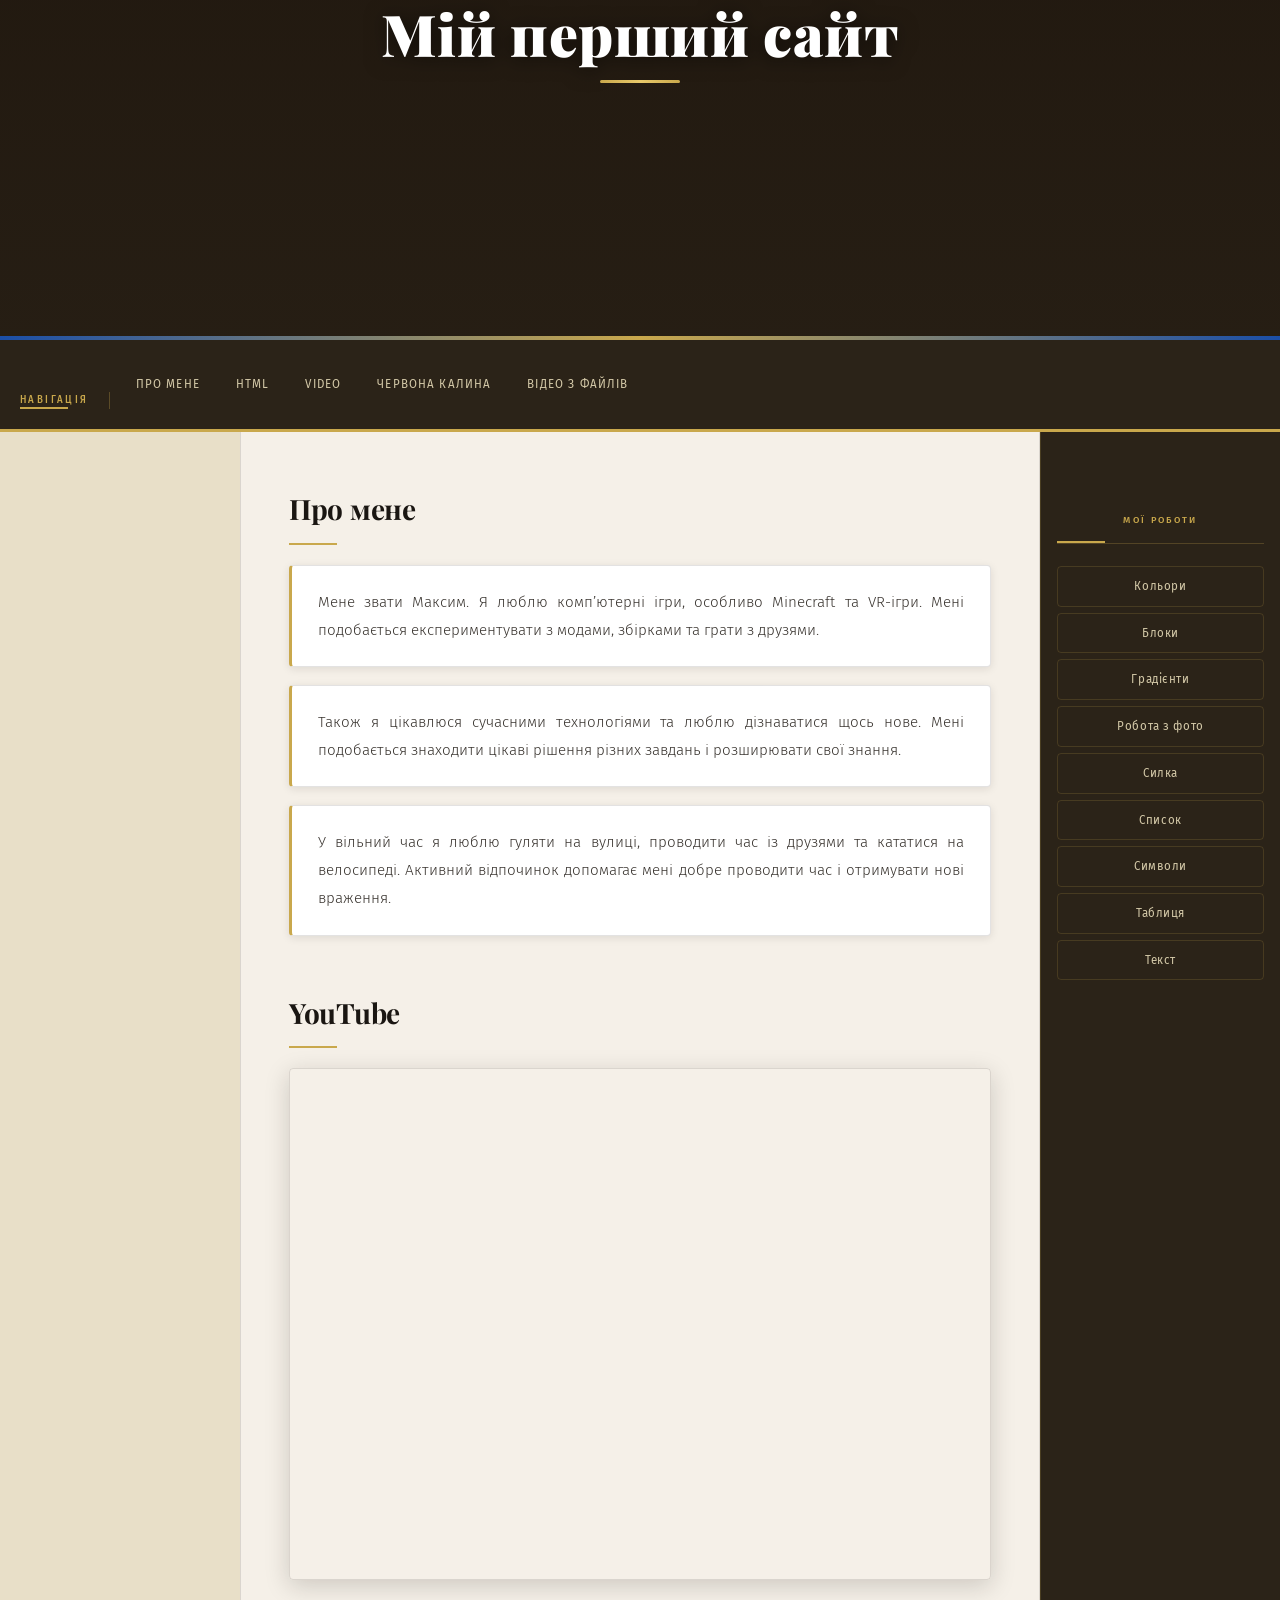
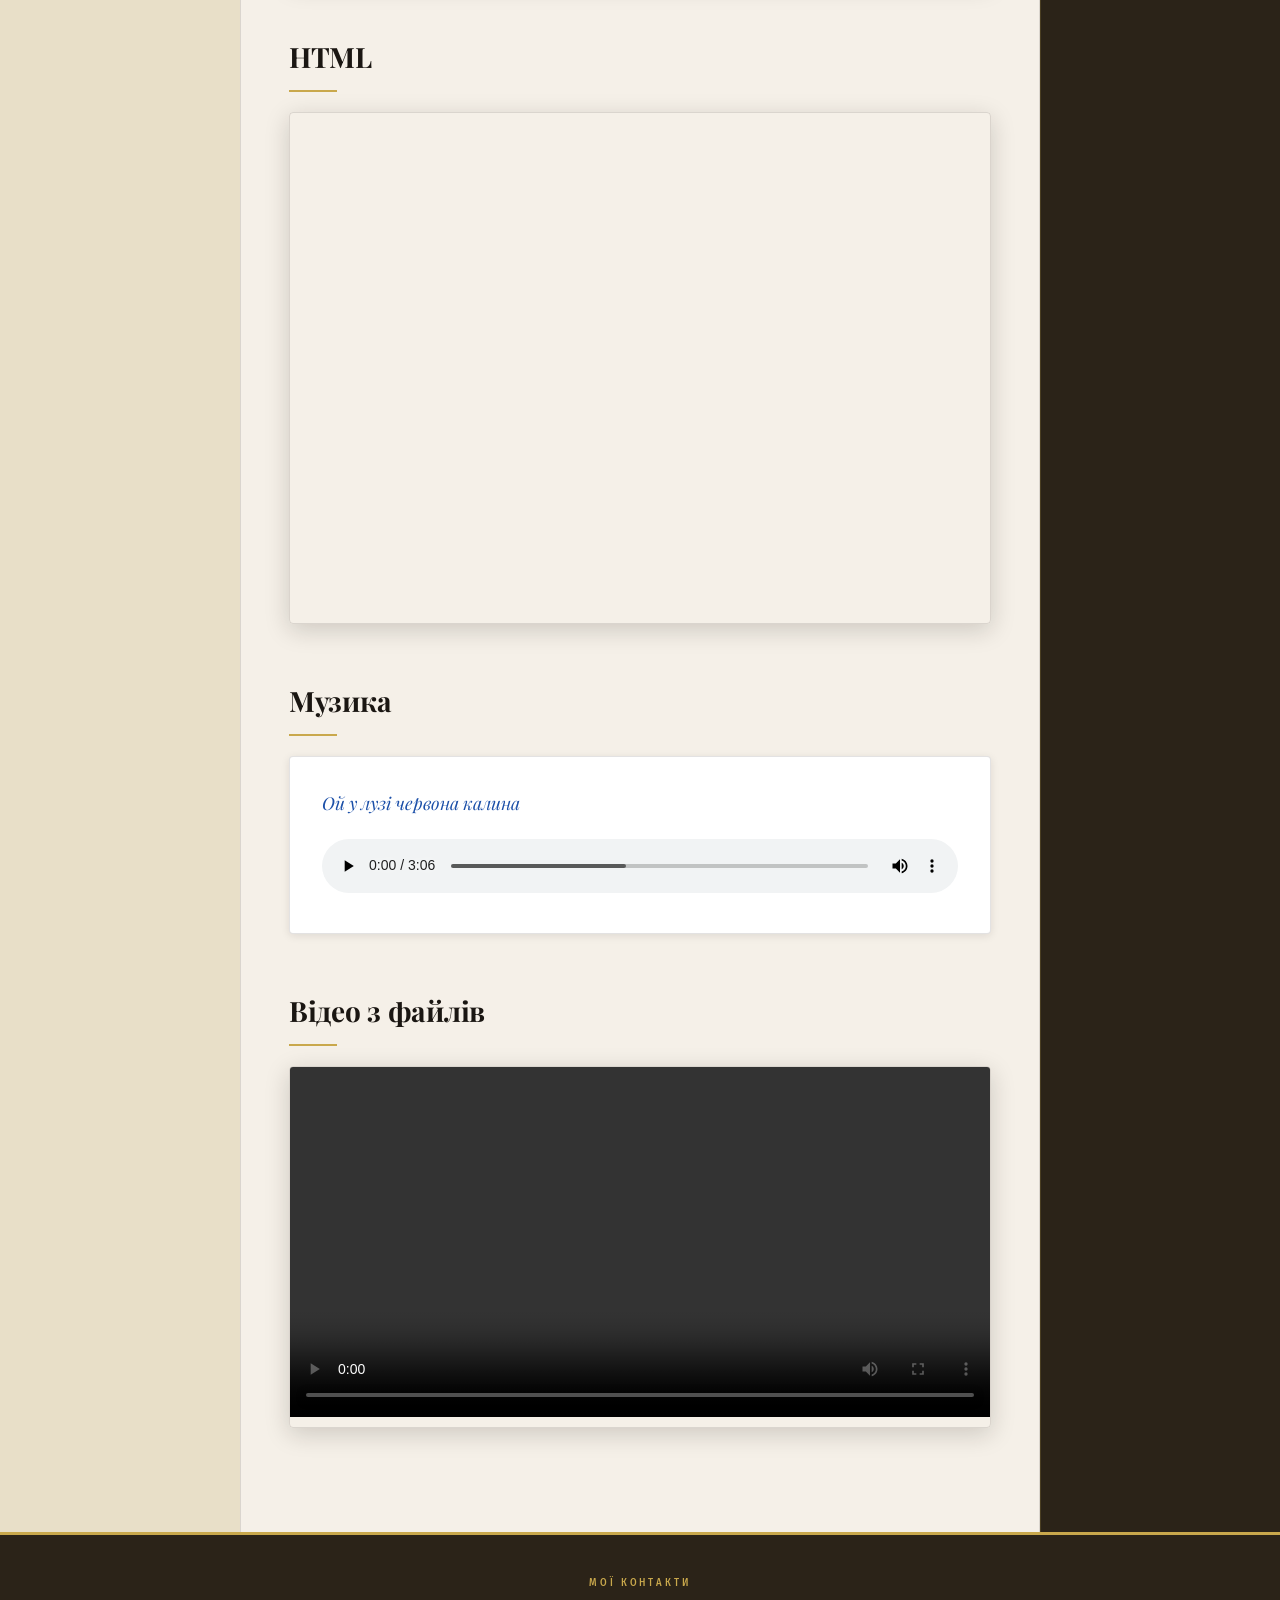
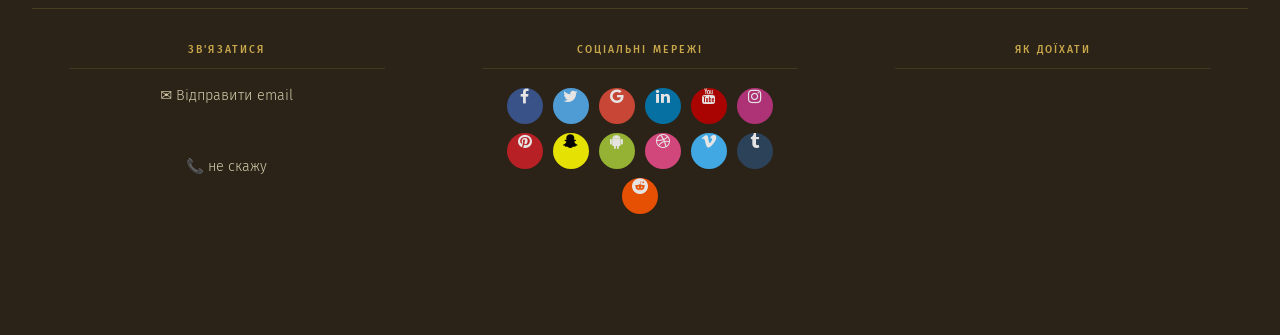
<file: index.html>
<!DOCTYPE html>
<html lang="uk">
<head>
    <meta charset="UTF-8">
    <meta name="viewport" content="width=device-width, initial-scale=1.0">
    <title>Мій сайт</title>
    <link rel="stylesheet" href="css/site.css">
    <link rel="shortcut icon" href="images/jellyfish.svg">
    <link rel="stylesheet" href="https://cdnjs.cloudflare.com/ajax/libs/font-awesome/4.7.0/css/font-awesome.min.css">

</head>
<body>

    <!-- ── HEADER ────────────────────────────────────── -->
    <header>
        <div class="bgvideo">
            <video src="video/213617_tiny.mp4" type="video/mp4" autoplay muted loop></video>
        </div>
        <h1>Мій перший сайт</h1>
    </header>

    <!-- ── TOP NAV ───────────────────────────────────── -->
    <nav>
        <h2>Навігація</h2>
        <a href="#pro-mene"   class="myButton">Про мене</a>
        <a href="#Html"       class="myButton">HTML</a>
        <a href="#Video"      class="myButton">Video</a>
        <a href="#Audio"      class="myButton">Червона Калина</a>
        <a href="#Video2"     class="myButton">Відео з файлів</a>
    </nav>

    <!-- ── MAIN ──────────────────────────────────────── -->
    <main>

        <h2 id="pro-mene">Про мене</h2>
        <section>
            <article>Мене звати Максим. Я люблю комп’ютерні ігри, особливо Minecraft та VR-ігри. Мені подобається експериментувати з модами, збірками та грати з друзями.</article>
            <article>Також я цікавлюся сучасними технологіями та люблю дізнаватися щось нове. Мені подобається знаходити цікаві рішення різних завдань і розширювати свої знання.</article>
            <article>У вільний час я люблю гуляти на вулиці, проводити час із друзями та кататися на велосипеді. Активний відпочинок допомагає мені добре проводити час і отримувати нові враження.</article>
        </section>

        <h2>YouTube</h2>
        <section id="Video">
            <iframe width="100%" height="500" src="https://www.youtube.com/embed/1VCQDoYop64"
                title="Державний Гімн України — Rock version by Nicky Rubchenko"
                frameborder="0"
                allow="accelerometer; autoplay; clipboard-write; encrypted-media; gyroscope; picture-in-picture; web-share"
                referrerpolicy="strict-origin-when-cross-origin"
                allowfullscreen></iframe>
        </section>

        <h2>HTML</h2>
        <section id="Html">
            <iframe width="100%" height="500" src="https://uk.wikipedia.org/wiki/HTML" frameborder="0"></iframe>
        </section>

        <h2>Музика</h2>
        <section id="Audio">
            <h3>Ой у лузі червона калина</h3>
            <audio controls src="audio/bumboks-oy-u-luzi-chervona-kalina-(meloua.com).mp3"></audio>
        </section>

        <h2>Відео з файлів</h2>
        <section id="Video2">
            <video controls width="100%" src="video/201423-915387343_tiny.mp4" type="video/mp4"></video>
        </section>

    </main>

    <!-- ── SIDE NAV ───────────────────────────────────── -->
    <nav>
        <aside><h2>Мої роботи</h2></aside>
        <a href="base.html"     class="myButton" target="_blank">Кольори</a>
        <a href="blocks.html"   class="myButton" target="_blank">Блоки</a>
        <a href="gradient.html" class="myButton" target="_blank">Градієнти</a>
        <a href="image.html"    class="myButton" target="_blank">Робота з фото</a>
        <a href="links.html"    class="myButton" target="_blank">Силка</a>
        <a href="list.html"     class="myButton" target="_blank">Список</a>
        <a href="symbols.html"  class="myButton" target="_blank">Символи</a>
        <a href="table.html"    class="myButton" target="_blank">Таблиця</a>
        <a href="text.html"     class="myButton" target="_blank">Текст</a>
    </nav>

    <!-- ── FOOTER ────────────────────────────────────── -->
    <footer>
        <h2 id="mycontacts">Мої контакти</h2>

        <div class="mc">
            <h3>Зв'язатися</h3>
            <a href="mlisenko399@gmail.com" class="mc2">✉ Відправити email</a><br>
            <a href="tel:+380666897664" class="mc2">📞 не скажу</a>
        </div>

        <div class="mc">
            <h3>Соціальні мережі</h3>
            <a href="#" class="fa fa-facebook"></a>
            <a href="#" class="fa fa-twitter"></a>
            <a href="#" class="fa fa-google"></a>
            <a href="#" class="fa fa-linkedin"></a>
            <a href="https://www.youtube.com/@MrBeast" class="fa fa-youtube" target="_blank"></a>
            <a href="https://www.instagram.com/mrbeast/" class="fa fa-instagram" target="_blank"></a>
            <a href="#" class="fa fa-pinterest"></a>
            <a href="#" class="fa fa-snapchat-ghost"></a>
            <a href="#" class="fa fa-android"></a>
            <a href="#" class="fa fa-dribbble"></a>
            <a href="#" class="fa fa-vimeo"></a>
            <a href="#" class="fa fa-tumblr"></a>
            <a href="#" class="fa fa-reddit"></a>
        </div>

        <div class="mc">
            <h3>Як доїхати</h3>
            <iframe
                src="https://www.google.com/maps/embed?pb=!1m18!1m12!1m3!1d2540.315766307274!2d30.367082675042106!3d50.45384438712134!2m3!1f0!2f0!3f0!3m2!1i1024!2i768!4f13.1!3m3!1m2!1s0x40d4cc8fa24d09c3%3A0xf9ed233d151e7c38!2z0JLRltC00LrRgNC40YLQuNC5INC80ZbQttC90LDRgNC-0LTQvdC40Lkg0YPQvdGW0LLQtdGA0YHQuNGC0LXRgiDRgNC-0LfQstC40YLQutGDINC70Y7QtNC40L3QuCAi0KPQutGA0LDRl9C90LAi!5e0!3m2!1suk!2sua!4v1777795078692!5m2!1suk!2sua"
                width="100%" height="220" style="border:0; border-radius:8px; display:block;"
                allowfullscreen loading="lazy" referrerpolicy="no-referrer-when-downgrade"></iframe>
        </div>
    </footer>

</body>
</html>
</file>
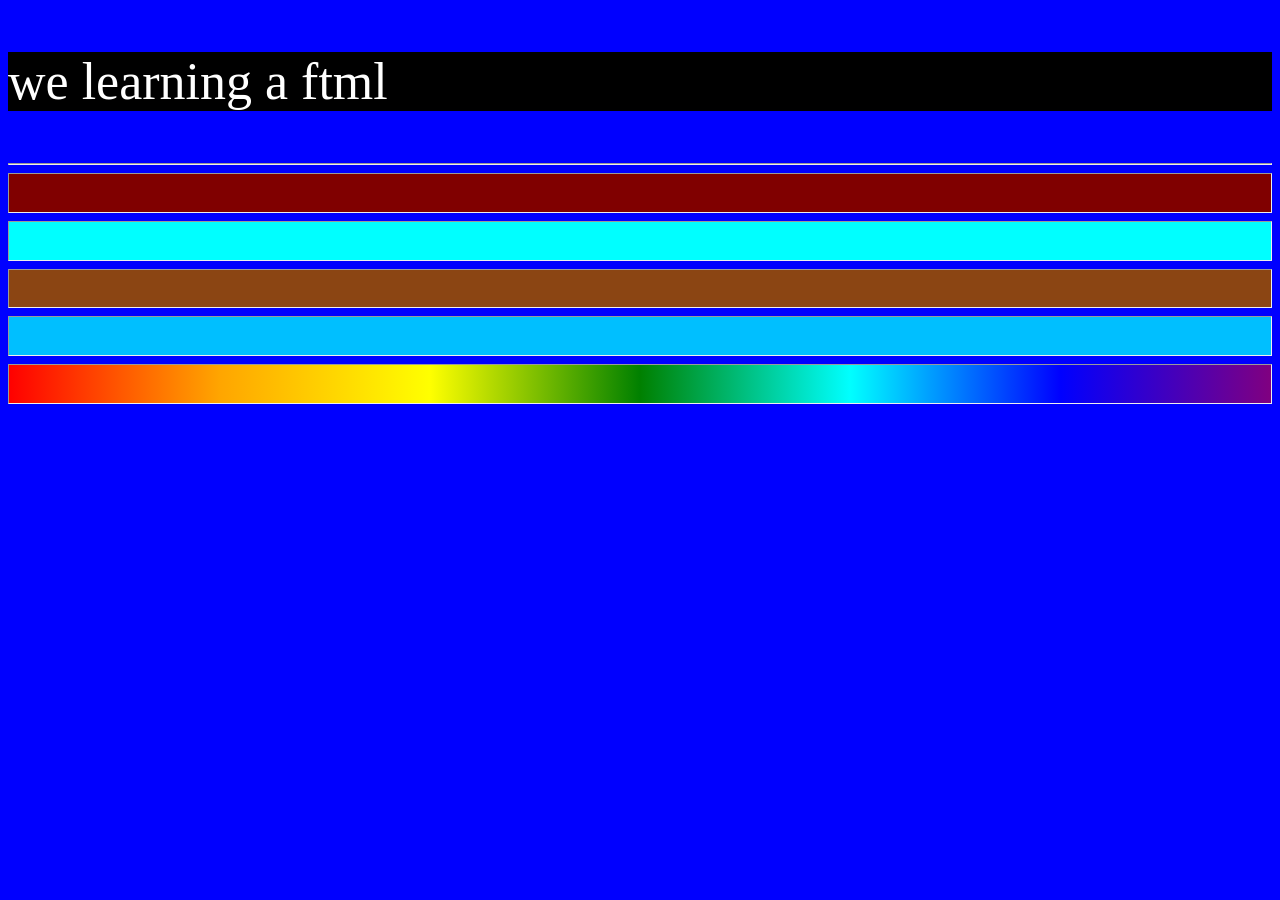
<file: base.html>
<!DOCTYPE html>
<html lang="uk">
<head>
    <meta charset="UTF-8">
    <meta name="viewport" content="width=device-width, initial-scale=1.0">
    <title>first</title>
</head>
<body style="background-color: blue;">
    <p style="background-color: black; color:white; font-size: 52px;">we learning a ftml</p>
    <hr />
    <hr style="background-color: Maroon; height: 1cm;">
    <hr style="background-color: #00FFFF; height: 1cm;">
    <hr style="background-color: #8B4513; height: 1cm;">
    <hr style="background-color: rgb(0, 191, 255); height: 1cm;">
    <hr style="background: linear-gradient(to right,Red, orange, Yellow, green, Aqua, blue, purple); height: 1cm;">
</body>
</html>
</file>
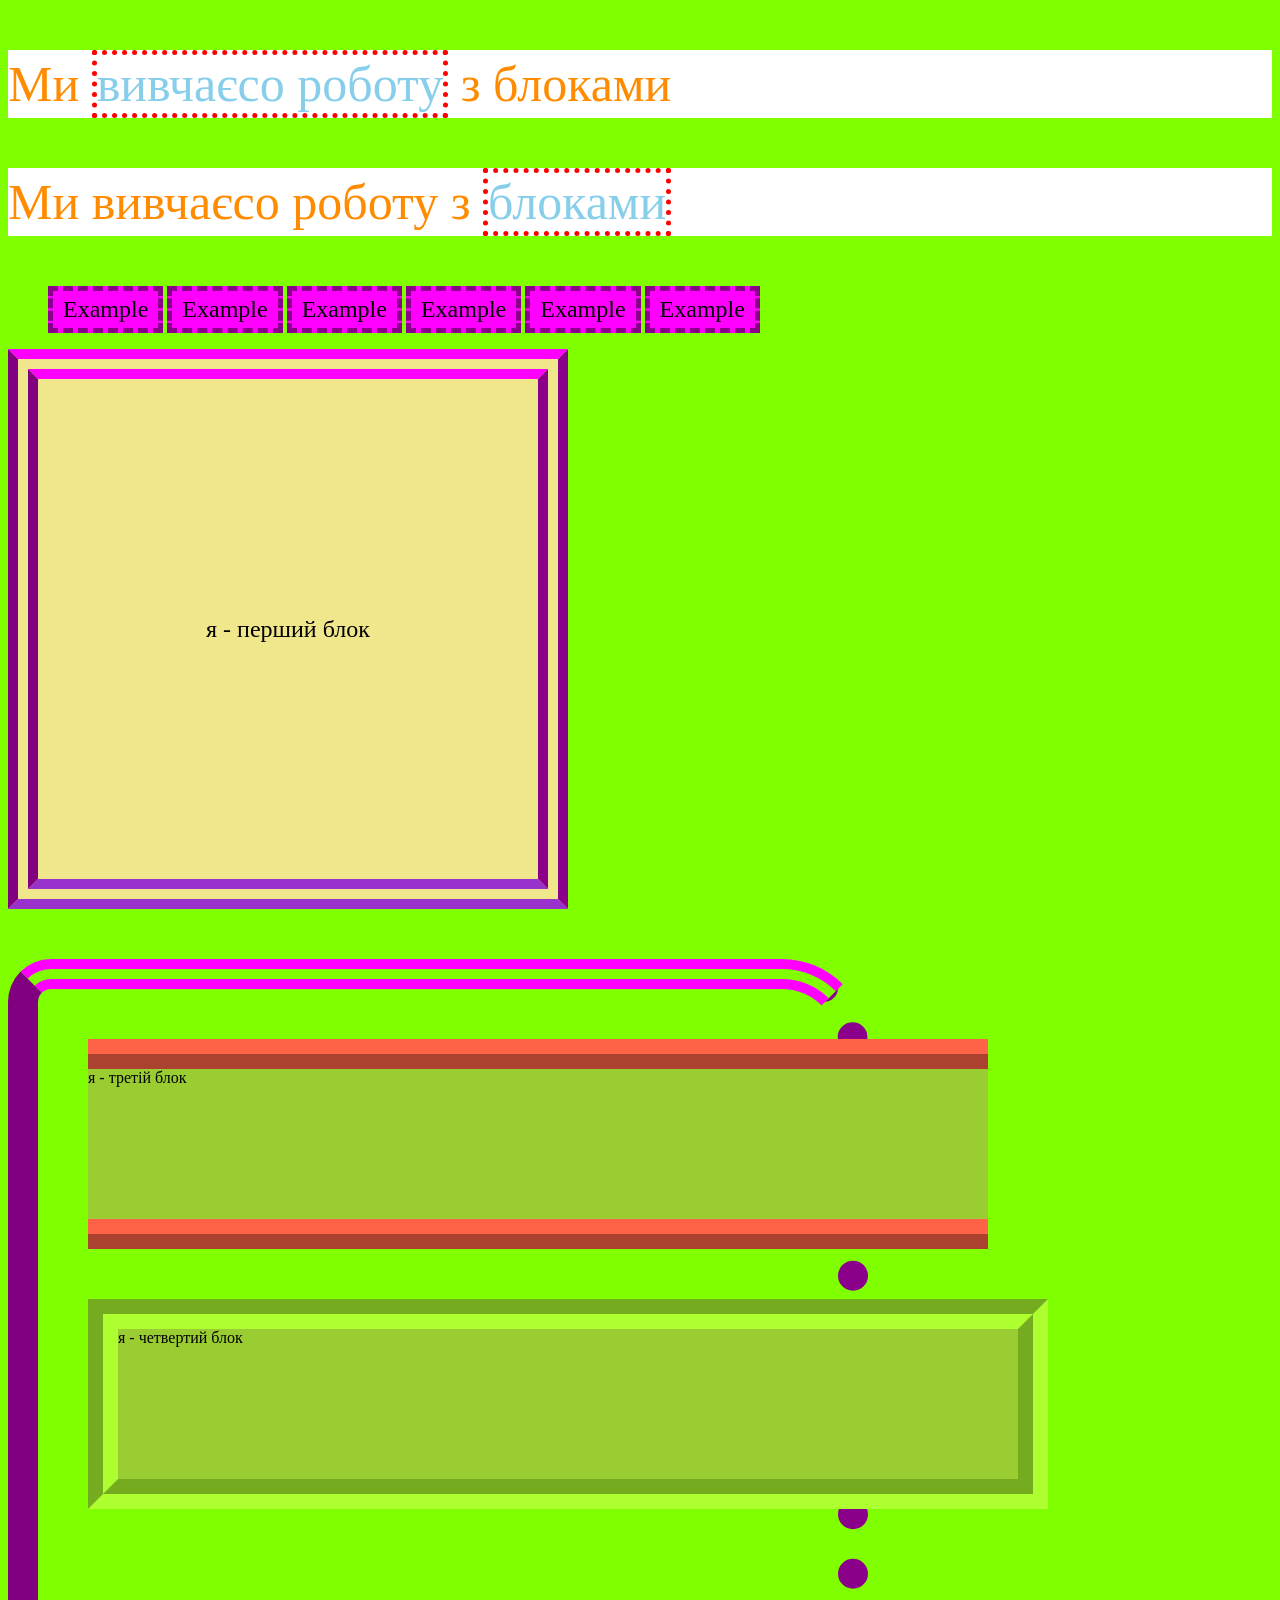
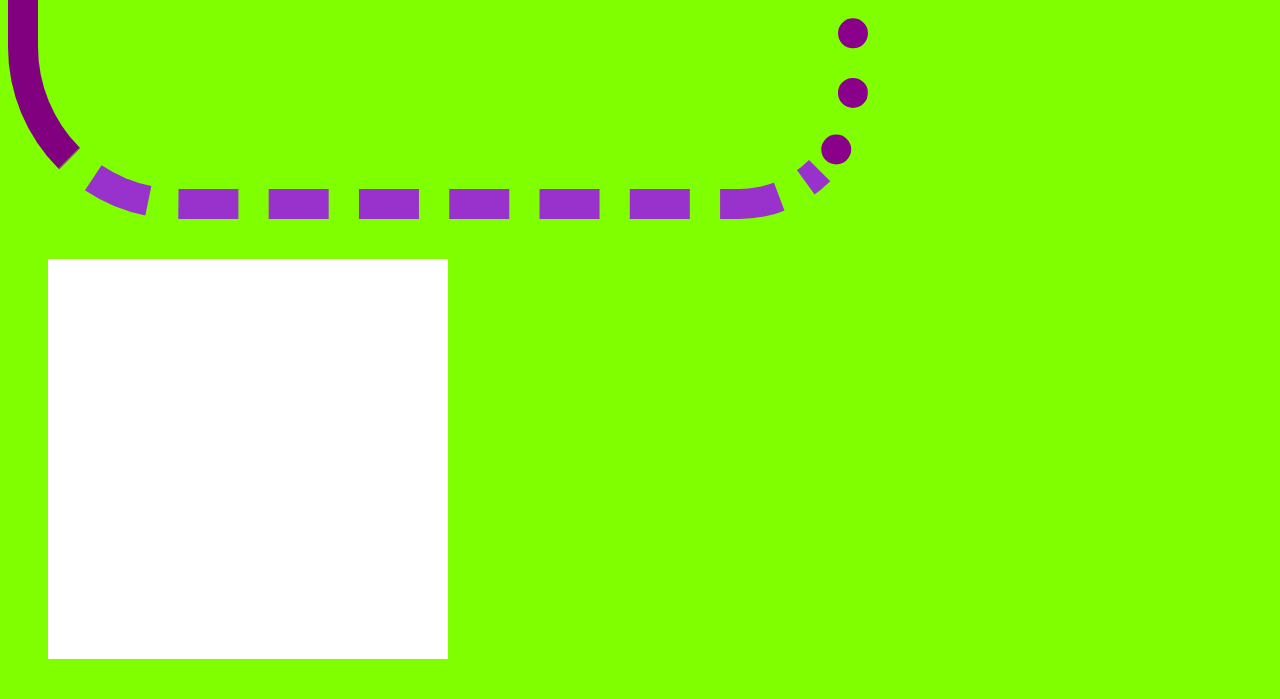
<file: blocks.html>
<!DOCTYPE html>
<html lang="uk">
<head>
    <meta charset="UTF-8">
    <meta name="viewport" content="width=device-width, initial-scale=1.0">
    <title>Blocks</title>
    <link rel="stylesheet" href="css/blocks.css">
</head>
<body>
    <p>Ми <span>вивчаєсо роботу</span> з блоками</p>
    <p>Ми вивчаєсо роботу з <span>блоками</span></p>
    <ul>
        <li>Example</li>
        <li>Example</li>
        <li>Example</li>
        <li>Example</li>
        <li>Example</li>
        <li>Example</li>
    </ul>
    <div id="d1">я - перший блок</div>
    <div id="d2">
        <div id="d3">я - третій блок</div>
        <div id="d4">я - четвертий блок</div>
    </div>
    <div id="d5"></div>
</body>
</html>
</file>
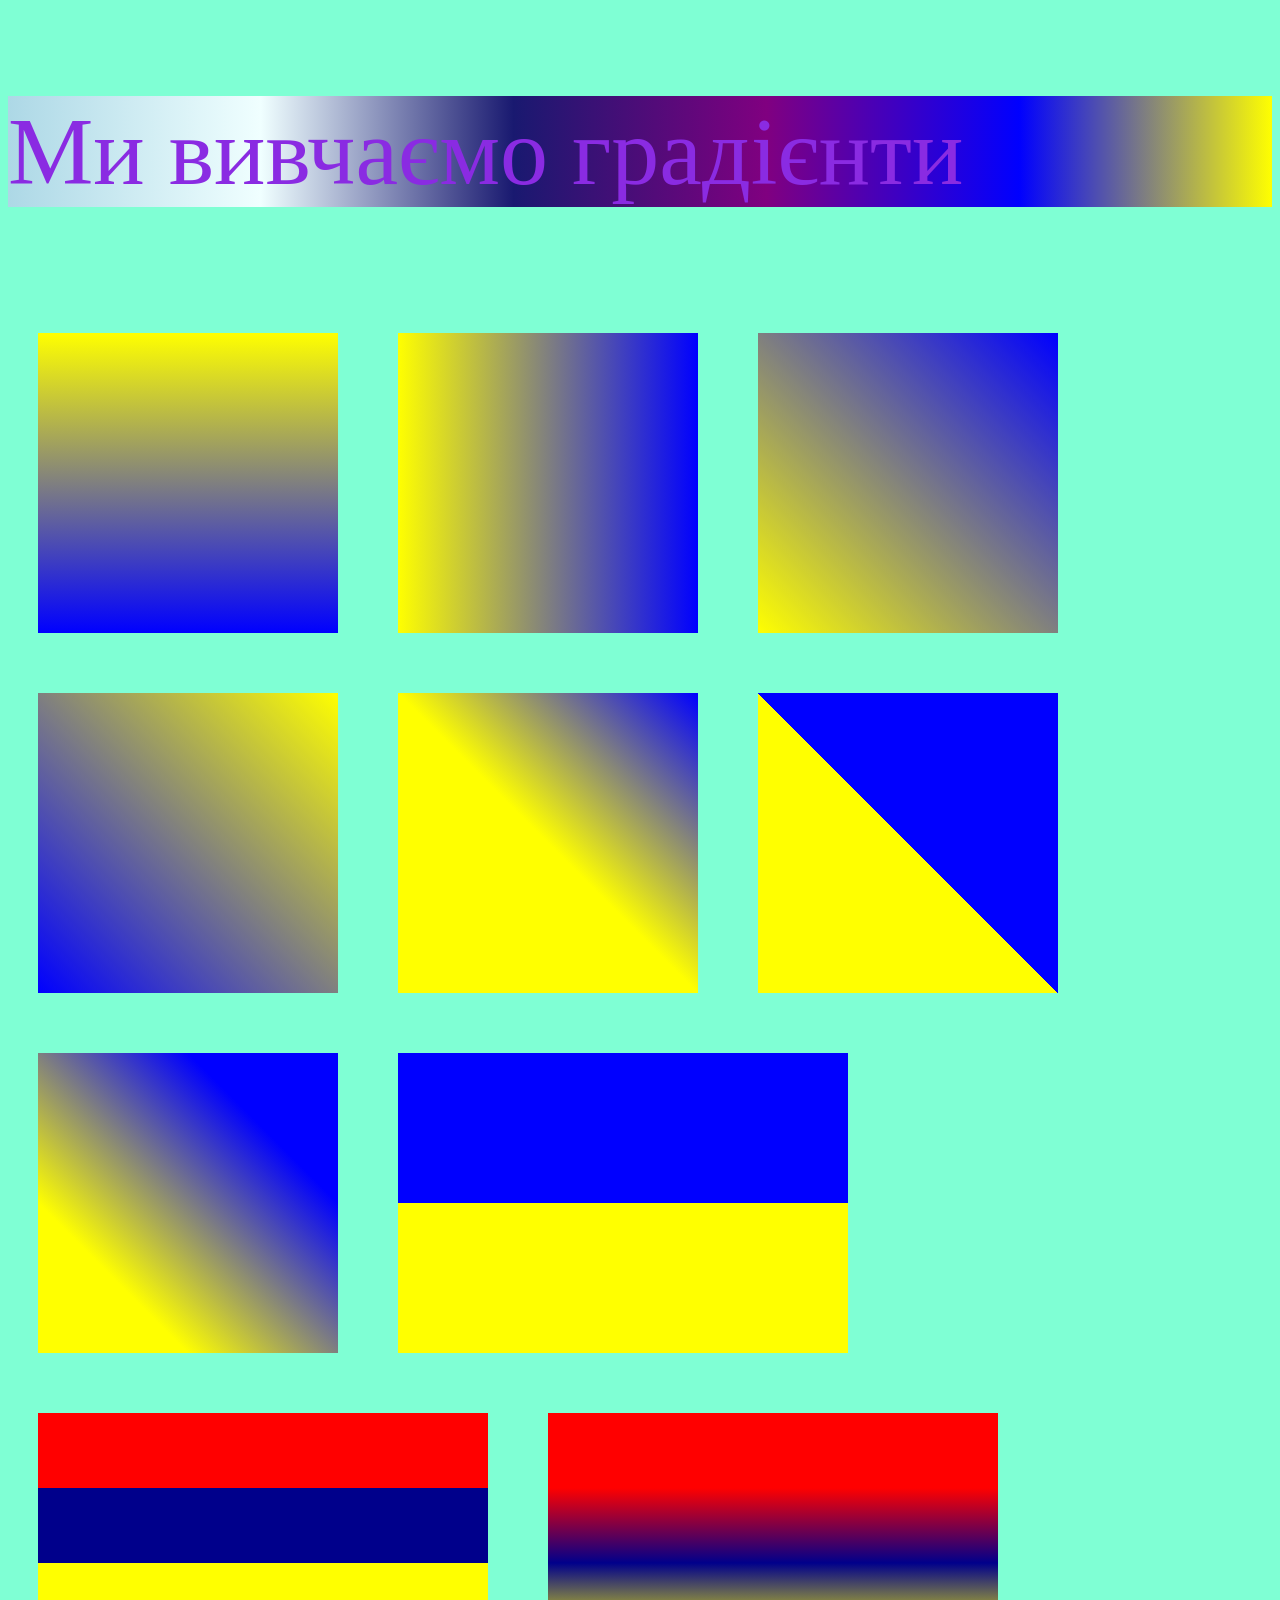
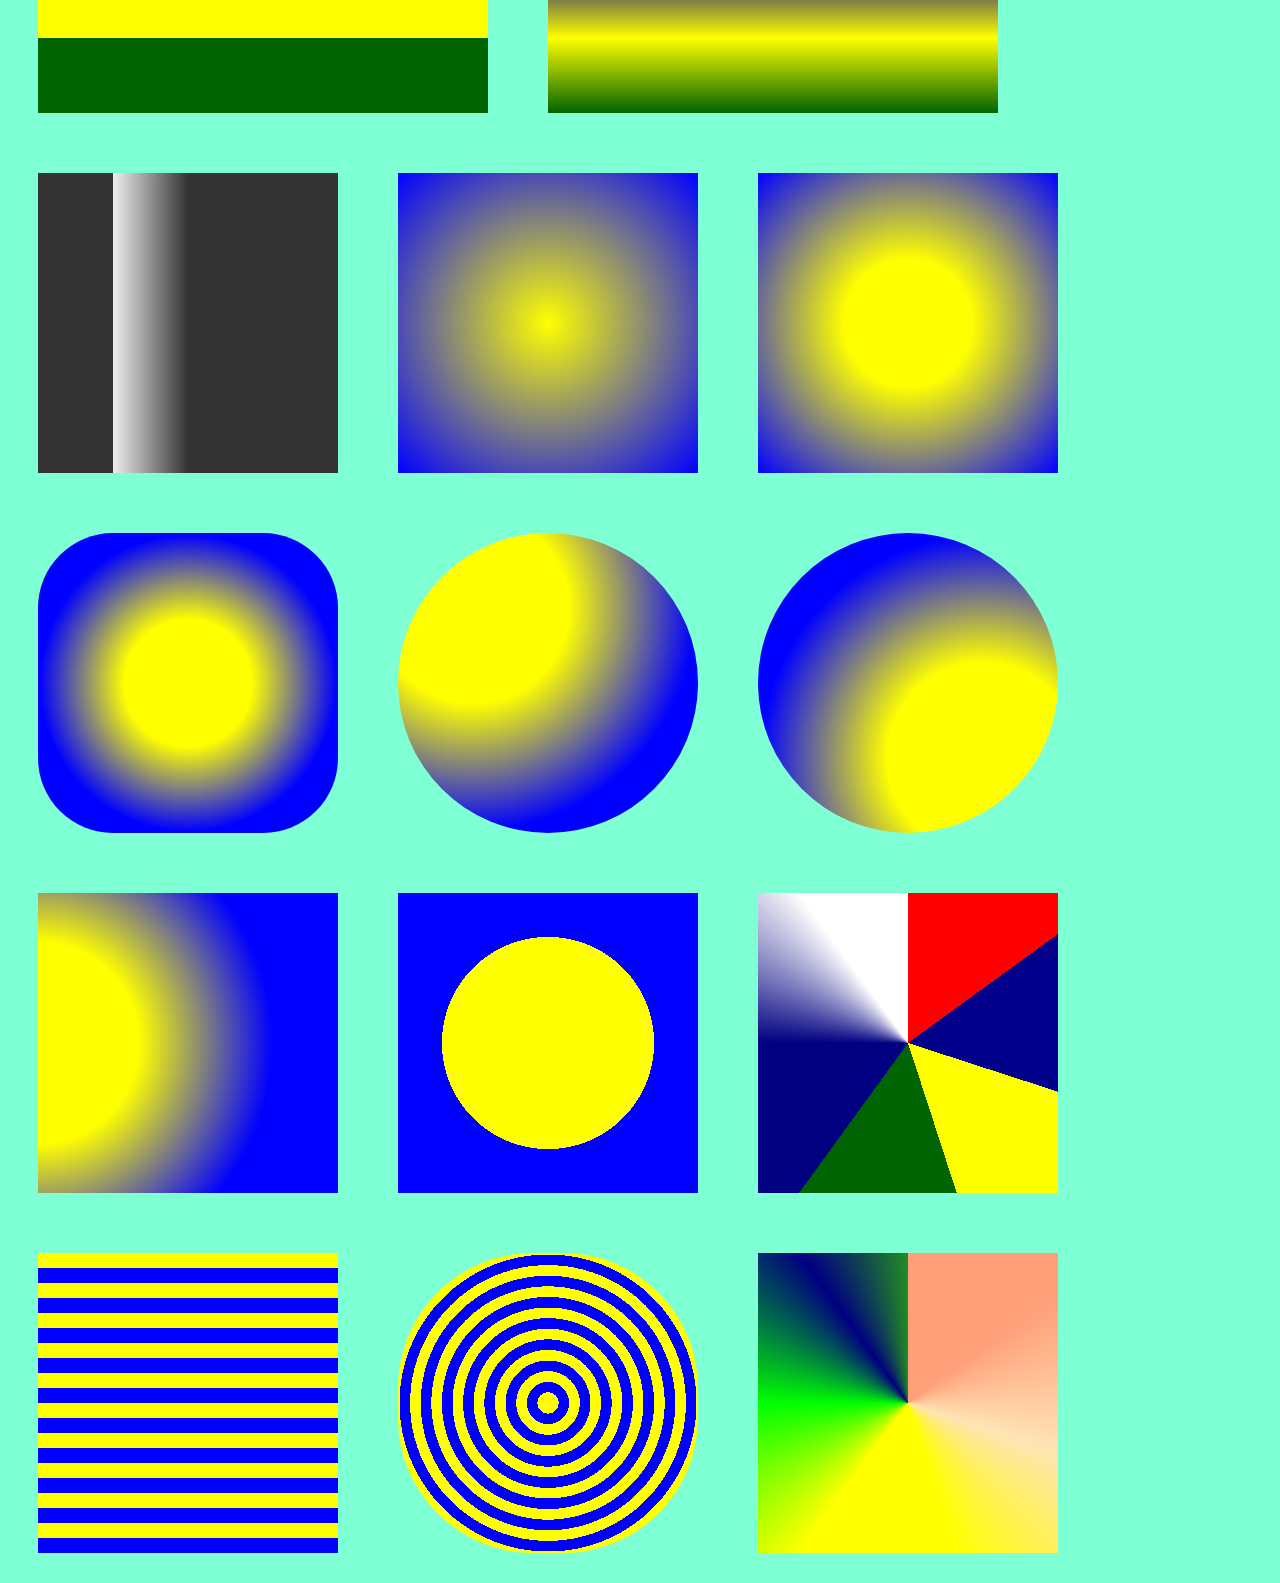
<file: gradient.html>
<!DOCTYPE html>
<html lang="uk">
<head>
    <meta charset="UTF-8">
    <meta name="viewport" content="width=device-width, initial-scale=1.0">
    <title>Gradient</title>
    <style>
        body{
            background-color: aquamarine;
        }
        p{
            color: blueviolet;
            font-size: 1in;
            background: linear-gradient(to left,yellow,blue,purple,midnightblue,azure,lightblue);
        }
        div{
            height: 300px;
            width: 300px;
            margin: 30px;
            float: left;
        }
    </style>
</head>
<body>
    <p>Ми вивчаємо градієнти</p>
    <div style="background: linear-gradient(yellow,blue);"></div>
    <div style="background: linear-gradient(to right,yellow,blue);"></div>
    <div style="background: linear-gradient(45deg,yellow,blue);"></div>
    <div style="background: linear-gradient(225deg,yellow,blue);"></div>
    <div style="background: linear-gradient(45deg,yellow 50%,blue);"></div>
    <div style="background: linear-gradient(45deg,yellow 50%,blue 50%);"></div>
    <div style="background: linear-gradient(45deg,yellow 25%,blue 75%);"></div>
    <div style="background: linear-gradient(360deg,yellow 0% 50%,blue 50% 100%); width: 450px;"></div>
    <div style="background: linear-gradient(red 25%,darkblue 25% 50%, yellow 50% 75%, darkgreen 75%  100%); width: 450px;"></div>
    <div style="background: linear-gradient(red 25%,darkblue 50%, yellow 75%, darkgreen 100%); width: 450px;"></div>
<div style="background: linear-gradient(
  to left,
  #333333,
  #333333 50%,
  #eeeeee 75%,
  #333333 75%
);"></div>
    <div style="background: radial-gradient(yellow ,blue); "></div>
    <div style="background: radial-gradient(yellow 30%,blue); "></div>
    <div style="background: radial-gradient(yellow 30%,blue 70%); border-radius: 25%;"></div>
    <div style="background: radial-gradient(circle at 25% 25%,yellow 30%,blue 70%); border-radius: 50%;"></div>
    <div style="background: radial-gradient(circle at 75% 75%,yellow 30%,blue 70%); border-radius: 50%;"></div>
    <div style="background: radial-gradient(circle at 0% 50%,yellow 30%,blue 70%); border-radius: 0%;"></div>
    <div style="background: radial-gradient(circle at 50% 50%,yellow 50%,blue 50%); border-radius: 0%;"></div>
    <div style="background: conic-gradient(red 15%,darkblue 15% 30%, yellow 30% 45%, darkgreen 45%  60%, Navy 60% 75%,white 90%);"></div>
    <div style="background: repeating-linear-gradient(yellow 0% 5%,blue 5% 10%);"></div>
    <div style="background: repeating-radial-gradient(yellow 0% 5%,blue 5% 10%);border-radius: 45%;"></div>
    <div style="background: conic-gradient(LightSalmon 15%,Moccasin 30% 30%, yellow 45% 60%, Lime 75%  75%, Navy 90% 90%,ForestGreen 100%);"></div>
</body>
</html>
</file>
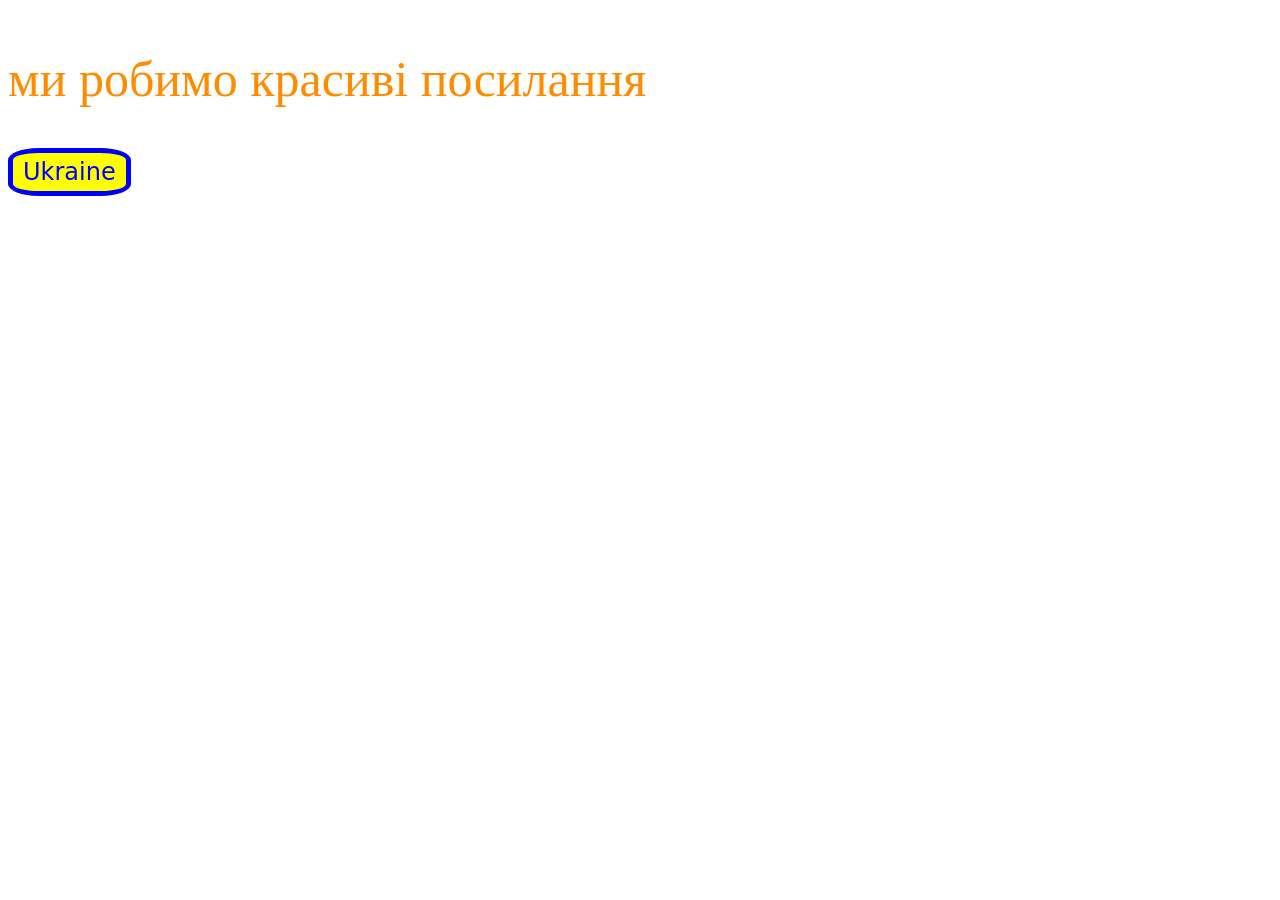
<file: links.html>
<!DOCTYPE html>
<html lang="uk">
<head>
    <meta charset="UTF-8">
    <meta name="viewport" content="width=device-width, initial-scale=1.0">
    <title>Document</title>
    <link rel="stylesheet" href="css/links.css">
</head>
<body>
    <p>ми робимо красиві посилання</p>
    <a href="https://uk.wikipedia.org/wiki/%D0%A3%D0%BA%D1%80%D0%B0%D1%97%D0%BD%D0%B0" target="_blank" class="a1">Ukraine</a>
</body>
</html>
</file>
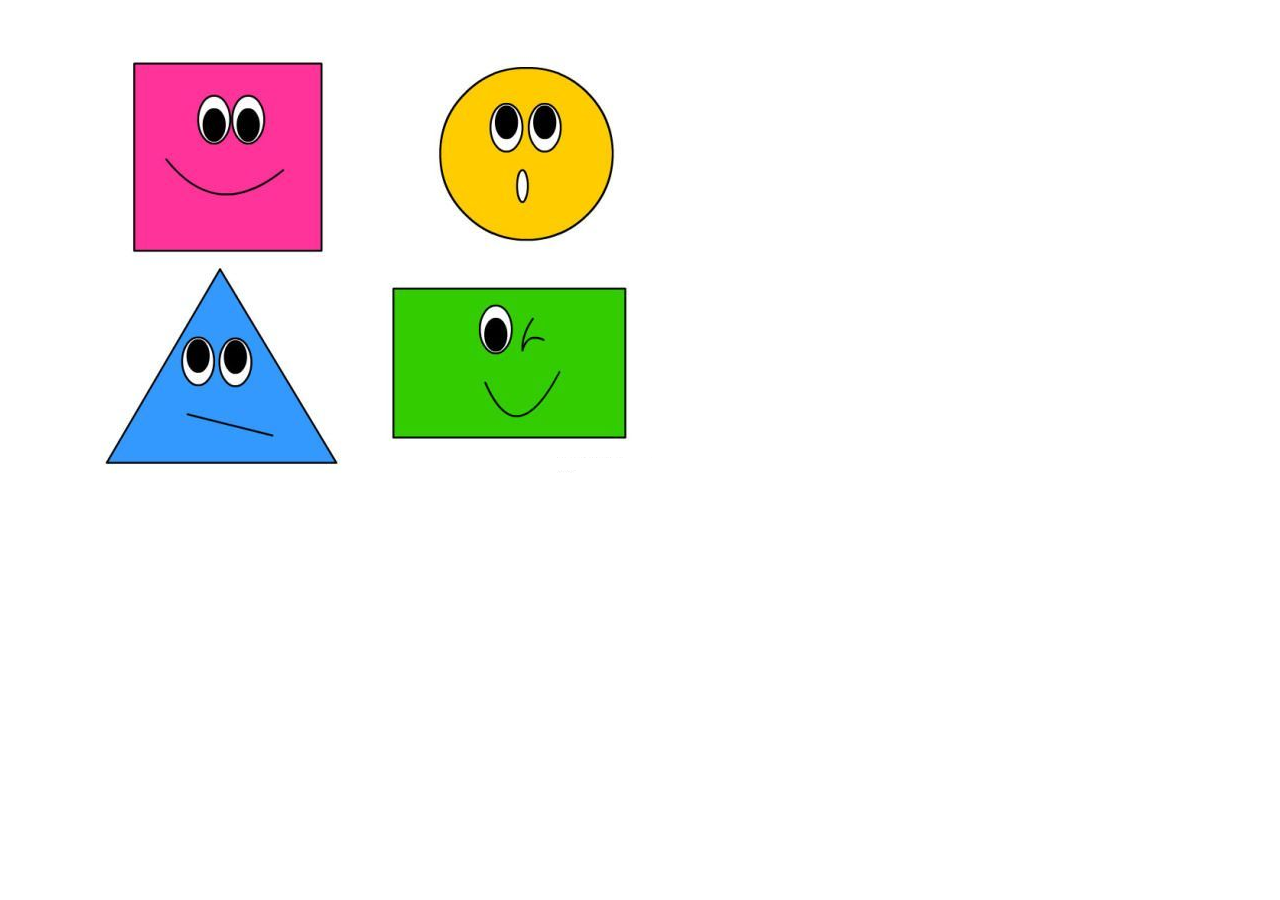
<file: map.html>
<!DOCTYPE html>
<html lang="en">
<head>
    <meta charset="UTF-8">
    <meta name="viewport" content="width=device-width, initial-scale=1.0">
    <title>Tag map</title>
</head>
<body>
    <map name="figures">
        <area shape="rect" coords="125,55,315,240" href="https://uk.wikipedia.org/wiki/%D0%9A%D0%B2%D0%B0%D0%B4%D1%80%D0%B0%D1%82" title="Квадрат" alt="Квадрат" target="_blank">
        <area shape="circle" coords="515,150,90" href="https://uk.wikipedia.org/wiki/%D0%9A%D0%BE%D0%BB%D0%BE" alt="Коло" title="Коло" target="_blank">
        <area shape="poly" coords="100,455,330,455,210,260" href="https://uk.wikipedia.org/wiki/%D0%A2%D1%80%D0%B8%D0%BA%D1%83%D1%82%D0%BD%D0%B8%D0%BA" title="Трикутник" alt="Трикутник" target="_blank">
        <area shape="rect" coords="375,275,615,430" href="https://uk.wikipedia.org/wiki/%D0%9F%D1%80%D1%8F%D0%BC%D0%BE%D0%BA%D1%83%D1%82%D0%BD%D0%B8%D0%BA" alt="Прямокутник" title="Прямокутник" target="_blank">
    </map>
    <img src="photo/Image20260510102033.png" alt="figures" usemap="#figures">
</body>
</html>
</file>
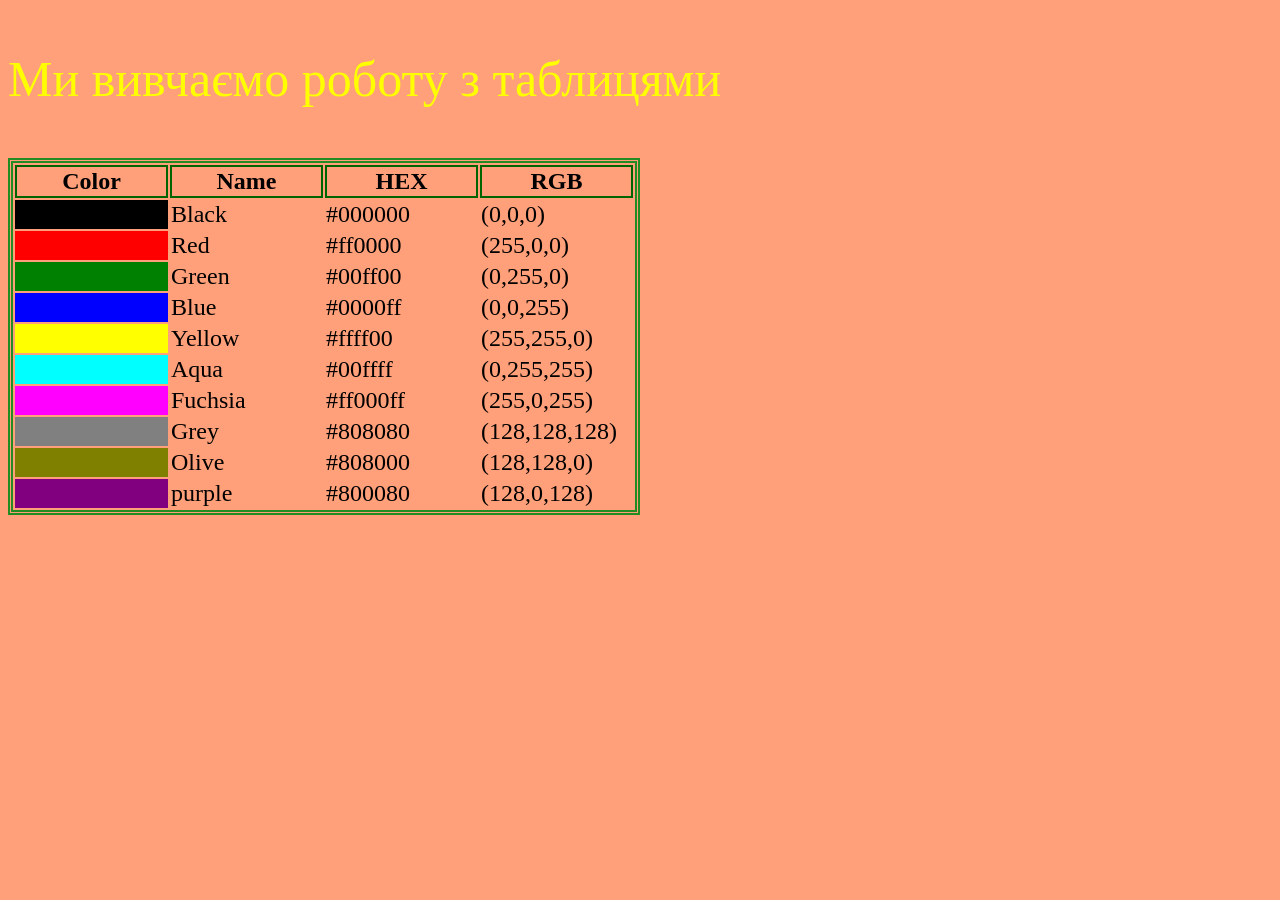
<file: table.html>
<!DOCTYPE html>
<html lang="en">
<head>
    <meta charset="UTF-8">
    <meta name="viewport" content="width=device-width, initial-scale=1.0">
    <title>Table</title>
    <link rel="stylesheet" href="css/table.css">
</head>
<body>
    <p>Ми вивчаємо роботу з таблицями</p>
    <table>
        <thead>
            <tr>
                <th>Color</th>
                <th>Name</th>
                <th>HEX</th>
                <th>RGB</th>
            </tr>
        </thead>
        <tbody>
            <tr>
                <td style="background-color: black;"></td>
                <td>Black</td>
                <td>#000000</td>
                <td>(0,0,0)</td>
            </tr>
            <tr>
                <td style="background-color: red;"></td>
                <td>Red</td>
                <td>#ff0000</td>
                <td>(255,0,0)</td>
            </tr>
            <tr>
                <td style="background-color: green;"></td>
                <td>Green</td>
                <td>#00ff00</td>
                <td>(0,255,0)</td>
            </tr>
            <tr>
                <td style="background-color: blue;"></td>
                <td>Blue</td>
                <td>#0000ff</td>
                <td>(0,0,255)</td>
            </tr>
            <tr>
                <td style="background-color: #ffff00;"></td>
                <td>Yellow</td>
                <td>#ffff00</td>
                <td>(255,255,0)</td>
            </tr>
            <tr>
                <td style="background-color: aqua;"></td>
                <td>Aqua</td>
                <td>#00ffff</td>
                <td>(0,255,255)</td>
            </tr>
            <tr>
                <td style="background-color: Fuchsia;"></td>
                <td>Fuchsia</td>
                <td>#ff000ff</td>
                <td>(255,0,255)</td>
            </tr>
            <tr>
                <td style="background-color: #808080;"></td>
                <td>Grey</td>
                <td>#808080</td>
                <td>(128,128,128)</td>
            </tr>
            <tr>
                <td style="background-color: #808000;"></td>
                <td>Olive</td>
                <td>#808000</td>
                <td>(128,128,0)</td>
            </tr>
            <tr>
                <td style="background-color: #800080;"></td>
                <td>purple</td>
                <td>#800080</td>
                <td>(128,0,128)</td>
            </tr>
        </tbody>
    </table>
</body>
</html>
</file>
<file: css/site.css>
@import url('https://fonts.googleapis.com/css2?family=Playfair+Display:wght@400;700;900&family=Fira+Sans:wght@300;400;500&display=swap');

/* ── TOKENS ───────────────────────────────────────────── */
:root {
  --ink:        #1a1612;
  --paper:      #f5f0e8;
  --warm-mid:   #e8dfc8;
  --sidebar-bg: #2b2318;
  --sidebar-tx: #d4c9a8;
  --gold:       #c9a84c;
  --gold-light: #e8c96a;
  --blue:       #1b4fa8;
  --blue-light: #2e6fe0;
  --border:     rgba(26,22,18,0.12);
  --radius:     4px;
  --font-head:  'Playfair Display', Georgia, serif;
  --font-body:  'Fira Sans', system-ui, sans-serif;
  --col-side:   240px;
  --shadow-sm:  0 2px 8px rgba(26,22,18,0.10);
  --shadow-md:  0 6px 24px rgba(26,22,18,0.18);
}

*, *::before, *::after { box-sizing: border-box; margin: 0; padding: 0; }
html { scroll-behavior: smooth; }

body {
  background: var(--warm-mid);
  color: var(--ink);
  font-family: var(--font-body);
  font-weight: 300;
  font-size: 16px;
  line-height: 1.8;
  display: grid;
  min-height: 100vh;
  grid-template-columns: var(--col-side) 1fr var(--col-side);
  grid-template-rows: auto auto 1fr auto;
  grid-template-areas:
    "hdr hdr hdr"
    "topnav topnav topnav"
    "side1 main side2"
    "ftr ftr ftr";
}

/* ── HEADER ───────────────────────────────────────────── */
header {
  grid-area: hdr;
  height: 340px;
  position: relative;
  overflow: hidden;
  background: var(--sidebar-bg);
}

.bgvideo {
  position: absolute;
  inset: 0;
  display: flex;
  align-items: center;
  justify-content: center;
}

.bgvideo::before {
  content: '';
  position: absolute;
  inset: 0;
  background:
    linear-gradient(to bottom, rgba(27,18,10,0.55) 0%, rgba(27,18,10,0.3) 100%);
  z-index: 2;
}

/* decorative horizontal rules */
.bgvideo::after {
  content: '';
  position: absolute;
  bottom: 0; left: 0; right: 0;
  height: 4px;
  background: linear-gradient(to right, var(--blue), var(--gold), var(--blue));
  z-index: 4;
}

.bgvideo video {
  width: 100%;
  height: 100%;
  position: absolute;
  inset: 0;
  object-fit: cover;
  z-index: 1;
  filter: saturate(0.9) brightness(0.65);
}

h1 {
  position: relative;
  z-index: 3;
  font-family: var(--font-head);
  font-weight: 900;
  font-size: clamp(2.2rem, 4.5vw, 3.8rem);
  color: #fff;
  letter-spacing: 0.01em;
  text-align: center;
  text-shadow: 0 2px 20px rgba(0,0,0,0.6);
  animation: heroIn 0.9s cubic-bezier(0.22,1,0.36,1) both;
  line-height: 1.15;
}

h1::after {
  content: '';
  display: block;
  margin: 14px auto 0;
  width: 80px;
  height: 3px;
  background: linear-gradient(to right, var(--gold), var(--gold-light), var(--gold));
  border-radius: 2px;
  animation: lineIn 1.1s cubic-bezier(0.22,1,0.36,1) both;
}

@keyframes heroIn {
  from { opacity: 0; transform: translateY(20px); }
  to   { opacity: 1; transform: translateY(0); }
}
@keyframes lineIn {
  from { opacity: 0; width: 0; }
  to   { opacity: 1; width: 80px; }
}

/* ── TOP NAV ──────────────────────────────────────────── */
nav:first-of-type {
  grid-area: topnav;
  background: var(--sidebar-bg);
  display: flex;
  align-items: stretch;
  gap: 0;
  padding: 0 20px;
  position: sticky;
  top: 0;
  z-index: 100;
  border-bottom: 3px solid var(--gold);
  overflow-x: auto;
}

nav:first-of-type h2 {
  font-family: var(--font-body);
  font-size: 0.6rem;
  font-weight: 500;
  letter-spacing: 0.25em;
  text-transform: uppercase;
  color: var(--gold);
  display: flex;
  align-items: center;
  padding: 0 20px 0 0;
  margin-right: 8px;
  border-right: 1px solid rgba(201,168,76,0.3);
  white-space: nowrap;
  text-align: left;
}

nav:first-of-type .myButton {
  display: flex;
  align-items: center;
  background: transparent;
  border: none;
  border-radius: 0;
  color: var(--sidebar-tx);
  font-family: var(--font-body);
  font-size: 0.72rem;
  font-weight: 400;
  letter-spacing: 0.1em;
  text-transform: uppercase;
  padding: 16px 18px;
  text-decoration: none;
  text-align: center;
  text-shadow: none;
  box-shadow: none;
  cursor: pointer;
  transition: color 0.2s, background 0.2s;
  width: auto;
  margin: 0;
  border-bottom: 3px solid transparent;
  margin-bottom: -3px;
  white-space: nowrap;
}

nav:first-of-type .myButton:hover {
  color: #fff;
  background: rgba(201,168,76,0.1);
  border-bottom-color: var(--gold);
  box-shadow: none;
}

/* ── SIDE NAV (works) ─────────────────────────────────── */
nav:last-of-type {
  grid-area: side2;
  background: var(--sidebar-bg);
  border-left: 1px solid rgba(201,168,76,0.2);
  display: flex;
  flex-direction: column;
  align-items: stretch;
  padding: 28px 16px;
  gap: 6px;
}

nav:last-of-type aside {
  background: transparent;
  width: 100%;
  float: none;
  margin-bottom: 16px;
}

nav:last-of-type aside h2 {
  font-family: var(--font-body);
  font-size: 0.58rem;
  font-weight: 500;
  letter-spacing: 0.25em;
  text-transform: uppercase;
  color: var(--gold);
  text-align: center;
  margin-bottom: 0;
  padding-bottom: 14px;
  border-bottom: 1px solid rgba(201,168,76,0.25);
}

nav:last-of-type .myButton {
  display: block;
  background: transparent;
  border: 1px solid rgba(201,168,76,0.18);
  border-radius: var(--radius);
  color: var(--sidebar-tx);
  font-family: var(--font-body);
  font-size: 0.72rem;
  font-weight: 400;
  letter-spacing: 0.05em;
  text-decoration: none;
  text-align: center;
  text-shadow: none;
  padding: 9px 12px;
  width: 100%;
  margin: 0;
  box-shadow: none;
  cursor: pointer;
  transition: all 0.18s ease;
}

nav:last-of-type .myButton:hover {
  background: var(--gold);
  border-color: var(--gold);
  color: var(--sidebar-bg);
  box-shadow: none;
  transform: translateX(-3px);
}

/* ── MAIN ─────────────────────────────────────────────── */
main {
  grid-area: main;
  background: var(--paper);
  padding: 52px 48px;
  min-width: 0;
  border-left: 1px solid var(--border);
  border-right: 1px solid var(--border);
}

/* ── HEADINGS ─────────────────────────────────────────── */
h2 {
  font-family: var(--font-head);
  font-weight: 700;
  font-size: 1.75rem;
  color: var(--ink);
  text-align: left;
  letter-spacing: -0.01em;
  margin: 52px 0 20px;
  padding-bottom: 10px;
  position: relative;
}

h2::after {
  content: '';
  position: absolute;
  bottom: 0; left: 0;
  width: 48px; height: 2px;
  background: var(--gold);
}

main > h2:first-child { margin-top: 0; }

h3 {
  font-family: var(--font-head);
  font-size: 1.1rem;
  font-weight: 400;
  font-style: italic;
  color: var(--blue);
  margin-bottom: 14px;
}

/* ── SECTIONS ─────────────────────────────────────────── */
section {
  margin-bottom: 52px;
}

/* Articles grid */
section:first-of-type {
  display: grid;
  gap: 18px;
}

article {
  background: #fff;
  border: 1px solid var(--border);
  border-left: 3px solid var(--gold);
  border-radius: var(--radius);
  padding: 22px 26px;
  font-size: 0.95rem;
  color: #3a3530;
  text-align: justify;
  line-height: 1.85;
  box-shadow: var(--shadow-sm);
  transition: border-left-color 0.2s, box-shadow 0.2s;
}

article:hover {
  border-left-color: var(--blue);
  box-shadow: var(--shadow-md);
}

/* Media sections */
#Video, #Html, #Video2 {
  border-radius: var(--radius);
  overflow: hidden;
  border: 1px solid var(--border);
  box-shadow: var(--shadow-md);
}

/* Audio */
#Audio {
  background: #fff;
  border: 1px solid var(--border);
  border-radius: var(--radius);
  padding: 30px 32px;
  box-shadow: var(--shadow-sm);
}

audio {
  width: 100%;
  margin-top: 6px;
  accent-color: var(--gold);
}

/* ── FOOTER ───────────────────────────────────────────── */
footer {
  grid-area: ftr;
  background: var(--sidebar-bg);
  border-top: 3px solid var(--gold);
  display: flex;
  flex-wrap: wrap;
  justify-content: space-around;
  align-items: flex-start;
  padding: 40px 32px 32px;
  gap: 24px;
}

footer h2#mycontacts {
  width: 100%;
  font-family: var(--font-body);
  font-size: 0.6rem;
  font-weight: 500;
  letter-spacing: 0.3em;
  text-transform: uppercase;
  color: var(--gold);
  text-align: center;
  margin: 0 0 8px;
  padding: 0 0 16px;
  border-bottom: 1px solid rgba(201,168,76,0.2);
}

footer h2#mycontacts::after { display: none; }

footer h3 {
  font-family: var(--font-body);
  font-size: 0.65rem;
  font-weight: 500;
  letter-spacing: 0.2em;
  text-transform: uppercase;
  color: var(--gold);
  font-style: normal;
  margin-bottom: 14px;
  padding-bottom: 8px;
  border-bottom: 1px solid rgba(201,168,76,0.15);
}

.mc {
  flex: 1;
  min-width: 220px;
  max-width: 340px;
  padding: 0 12px;
  text-align: center;
}

.mc2 {
  display: block;
  font-family: var(--font-body);
  font-size: 0.9rem;
  color: var(--sidebar-tx);
  text-decoration: none;
  margin: 8px 0;
  transition: color 0.2s;
}

.mc2:hover { color: var(--gold); }

/* ── SOCIAL ICONS ─────────────────────────────────────── */
.fa {
  display: inline-flex;
  align-items: center;
  justify-content: center;
  width: 36px;
  height: 36px;
  border-radius: 50%;
  font-size: 15px;
  text-decoration: none;
  margin: 4px 3px;
  transition: transform 0.18s, opacity 0.18s;
  opacity: 0.88;
}

.fa:hover { opacity: 1; transform: translateY(-3px) scale(1.1); }

.fa-facebook   { background: #3B5998; color: #fff; }
.fa-twitter    { background: #55ACEE; color: #fff; }
.fa-google     { background: #dd4b39; color: #fff; }
.fa-linkedin   { background: #007bb5; color: #fff; }
.fa-youtube    { background: #bb0000; color: #fff; }
.fa-instagram  { background: #C13584; color: #fff; }
.fa-pinterest  { background: #cb2027; color: #fff; }
.fa-snapchat-ghost {
  background: #fffc00; color: #000;
}
.fa-android    { background: #a4c639; color: #fff; }
.fa-dribbble   { background: #ea4c89; color: #fff; }
.fa-vimeo      { background: #45bbff; color: #fff; }
.fa-tumblr     { background: #2c4762; color: #fff; }
.fa-reddit     { background: #ff5700; color: #fff; }

/* ── SCROLLBAR ────────────────────────────────────────── */
::-webkit-scrollbar { width: 7px; }
::-webkit-scrollbar-track { background: var(--warm-mid); }
::-webkit-scrollbar-thumb { background: var(--gold); border-radius: 4px; }

/* ── RESPONSIVE ───────────────────────────────────────── */
@media (max-width: 920px) {
  body {
    grid-template-columns: 1fr;
    grid-template-areas:
      "hdr"
      "topnav"
      "main"
      "side2"
      "ftr";
  }

  nav:last-of-type {
    flex-direction: row;
    flex-wrap: wrap;
    border-left: none;
    border-top: 1px solid rgba(201,168,76,0.2);
    padding: 16px;
    gap: 8px;
  }

  nav:last-of-type .myButton {
    width: auto;
    flex: 1 1 110px;
    transform: none !important;
  }

  main { padding: 32px 20px; }

  .mc { min-width: 100%; }
}
</file>
<file: css/blocks.css>
body{
    background-color: chartreuse;
}
p{
    font-size: 50px;
    color: darkorange;
    background-color: white;
    display: block;
}
span{
    color: skyblue;
    border: dotted red 5px;
    display: inline-block;
}
li{
    background-color: fuchsia;
    display: inline-block;
    border: dashed 5px darkmagenta;
    font-size: 24px;
    padding: 5px 10px;
}
li:hover{
    background-color: antiquewhite;
    cursor: pointer;
}
ul{
    list-style: none;
}
#d1{
    background-color: khaki;
    font-size: 24px;
    width: 500px;
    height: 500px;
    border-style: double;
    border-width: 30px;
    border-color: fuchsia darkmagenta darkorchid purple;
    display: flex;
    align-items: center;
    justify-content: center;
}
#d2{
    width: 800px;
    height: 800px;
    border-style: double dotted dashed solid;
    border-width: 30px;
    border-color: fuchsia darkmagenta darkorchid purple;
    margin-top: 50px;
    border-radius: 5% 10% 15% 20%;
}
#d3,#d4{
    width: 900px;
    height: 150px;
    background-color: yellowgreen;
    margin: 50px;
    border-width: 30px;
}
#d3{
    border-style: ridge none;
    border-color: tomato;
}
#d4{
    border-style: groove;
    border-color: greenyellow;
}
#d5{
    background-color: white;
    height: 400px;
    width: 400px;
    border-style: double 30px;
    border-color: yellow blue;
    margin: 40px;
}
</file>
<file: css/links.css>
p{
    font-size: 50px;
    color: darkorange;
}
a{
    text-decoration: none;
}
.a1{
    border: 5px blue solid;
    border-radius: 25%;
    font-size: 24px;
    padding: 5px 10px;
    color: blue;
    font-family: "Rubik Bubbles", system-ui;
    font-weight: 400;
    font-style: normal;
    background-color: yellow;
}
.a1:hover{
    background-color: blue;
    border-color: yellow;
    color: yellow;
}
</file>
<file: css/table.css>
body{
    background-color: lightsalmon;
}
p{
    font-size: 50px;
    color: yellow;
}
table{
    border: double 5px forestgreen;
    width: 50%;
    font-size: 24px;
}
th{
    border: solid darkgreen 2px;
    width: 25%;
}
</file>
